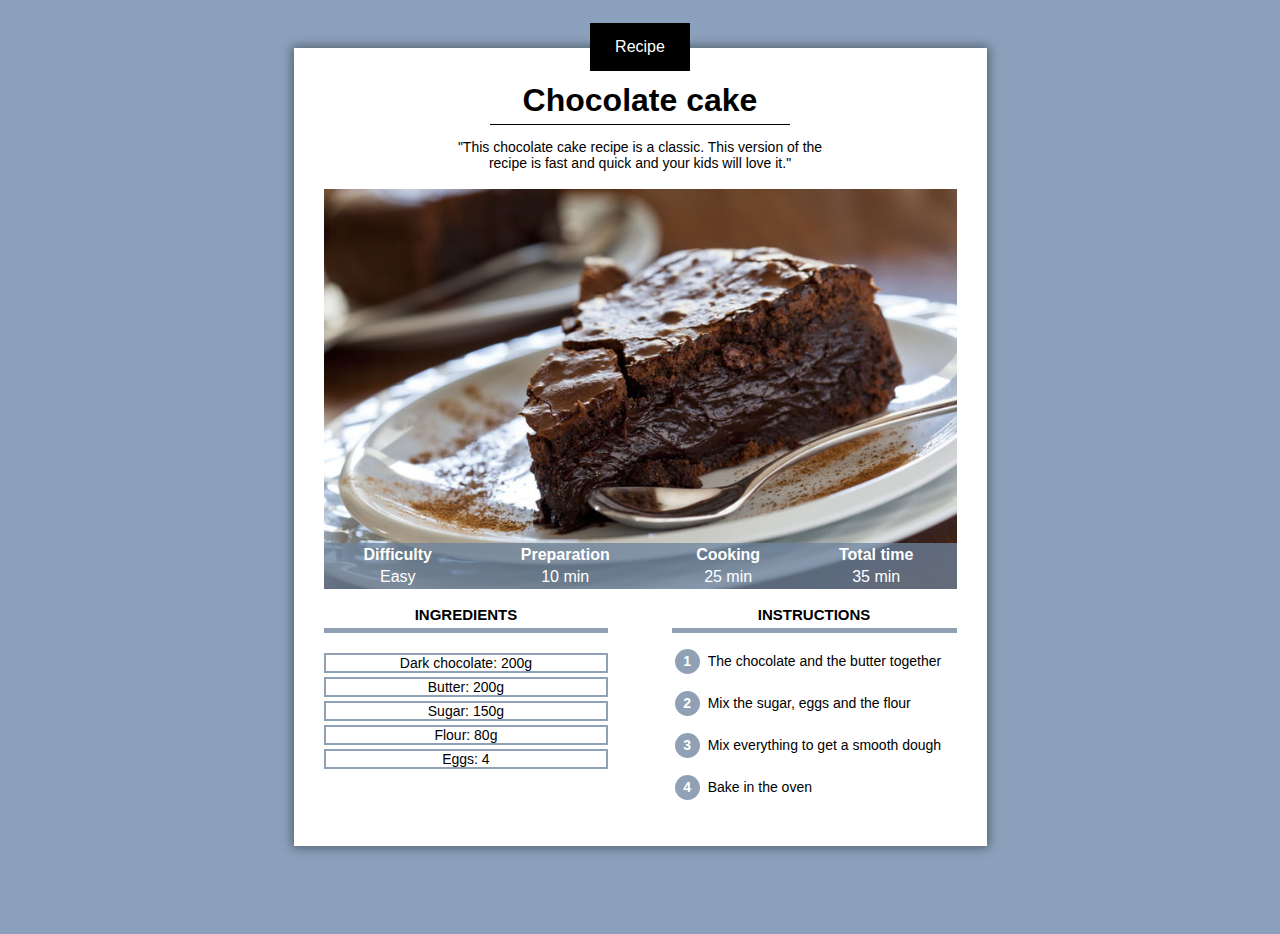
<file: recipe.html>
<!DOCTYPE html>
<html lang="en">
    <head>
        <meta charset="UTF-8">
        <meta name="viewport" content="width=device-width, initial-scale=1.0">
        <title>Chocolate cake recepi</title>
        <link rel="stylesheet" href="Style.css">
    </head>

    <body>

        <div class="content">
            <div class="category">
                <p class="category">Recipe</p>
            </div>

            <h1>Chocolate cake</h1>

            <div class="separator">                
            </div>
            
            <div class="description">
            <p class="description">"This chocolate cake recipe is a classic. This version of the recipe is fast and quick and your kids will love it."</p>
            </div>
            <div class="image-table">                
                <img class="center image" src="cake.jpg">                

                <table class="table">
                    <tr>
                        <th>Difficulty</th>
                        <th>Preparation</th>
                        <th>Cooking</th>
                        <th>Total time</th>
                    </tr>
                    <tr>
                        <td>Easy</td>
                        <td>10 min</td>
                        <td>25 min</td>
                        <td>35 min</td>
                    </tr>
                </table>
            </div>

            <div>
                <div class="col1 col">
                    <h2>Ingredients</h2>
                    <ul>
                        <p>Dark chocolate: 200g</p>
                        <p>Butter: 200g</p>
                        <p>Sugar: 150g</p>
                        <p>Flour: 80g</p>
                        <p>Eggs: 4</p>
                    </ul>
                </div>
                
                <div class="col2 col">                
                    <h2>Instructions</h2>
                    <table class="table2">
                        <tr>
                            <td><p class="number">1</p></td><td><p class="instruction_step"> The chocolate and the butter together</p></td>
                        </tr>
                        <tr>
                            <td><p class="number">2</p></td><td><p class="instruction_step">Mix the sugar, eggs and the flour</p></td>
                        </tr>
                        <tr>
                            <td><p class="number">3</p></td><td><p class="instruction_step">Mix everything to get a smooth dough</p></td>
                        </tr>
                        <tr>
                            <td><p class="number">4</p></td><td><p class="instruction_step">Bake in the oven</p></td>
                        </tr>            
                    </table>
                </div>
            </div>
        </div>
    </body>

</html>
</file>
<file: Style.css>
*{
    overflow: auto;
}

body{
    background-color: #8ba1bb;
    font-family: Arial;
}

p.category{
    background-color: #000000;
    color: #ffffff;
    display: inline-block;
    margin: -25px 0px 0px 0px;
    padding: 15px 25px 15px 25px;
}

div.category{
    text-align: center;
    margin-bottom: 0px;
    overflow: visible;
}

div.content{
    background-color: white;
    margin: 40px 4% 80px 4%;
    padding: 0px 8px 30px 9px;
    /*min-width: 340px;*/
    box-shadow: 0px 0px 10px 2px rgb(0, 0, 0, 0.4);
    overflow: visible;
}

h1{
    text-align: center;
    margin-top: 7px;
    margin-bottom: 5px;
}

p.description{
    text-align: center;
    max-width: 400px;
    display: inline-block;  
    font-size: 14px;          
}

div.description{
    text-align: center;            
}

div.separator{
    background-color: black;
    color: white;
    height: 1px;
    width: 300px;
    margin-left: auto;
    margin-right: auto;
}

.center{
    text-align: center;
    width: 100%;
}

.image-table{
    position: relative;
    background-color: blue;
}

.image{
    display: block;
    max-height: 400px;
    object-fit: cover;
    min-height: 200px;
    background-color: lightgray;
}

.table{
    position: absolute;
    bottom: 0;
    background-color: #6c829dc0;
    color: white;
    width: 100%;
}

.table td{
    text-align: center;
}

.col{
    width: 45%;
}

.col h2{
    text-transform: uppercase;
    text-align: center;
    font-size: 15px;
    border-bottom: 5px solid #6c829dc0;
    padding: 5px;
}

.col1{
    display: inline-block;
    margin-right: 10%;
}

.col1 p{
    border: 2px solid #6c829dc0;
    text-align: center;
    font-size: 14px;
    margin-left: -40px;
    margin-bottom: 4px;
    margin-top: 4px;
}

.col2{
    float: right;
}

.table2 .number{
    background-color: #6c829dc0;
    color: white;
    font-size: 14px;
    font-weight: bold;
    height: 25px;
    width: 25px;
    text-align: center;
    box-sizing: border-box;
    padding: 4px;
    border-radius: 50%;
    margin: 0px;
}

.table2 .instruction_step{
    font-size: 14px;
    padding: 4px;
    margin: 0px;

}

table.table2 td{
    vertical-align: top;
}

table.table2 tr{
    height: 40px;
}

@media only screen and (min-width: 768px){
    div.content{
        margin: 40px 10% 80px 10%;
        padding: 0px 30px 30px 30px;
        min-width: 340px;
    }

}

@media only screen and (max-width: 768px){
    .table{
        position: absolute;
        bottom: 0;
        background-color: #6c829dc0;
        color: white;
        width: 100%;
        height: 50px;
    }

    .table td{
        text-align: center;
        font-size: 12px;
    }

    .table th{
        text-align: center;
        font-size: 14px;
    }
}

@media only screen and (min-width: 900px){
    div.content{
        margin-left: auto;
        margin-right: auto;
        width: 633px;
    }
}
</file>
